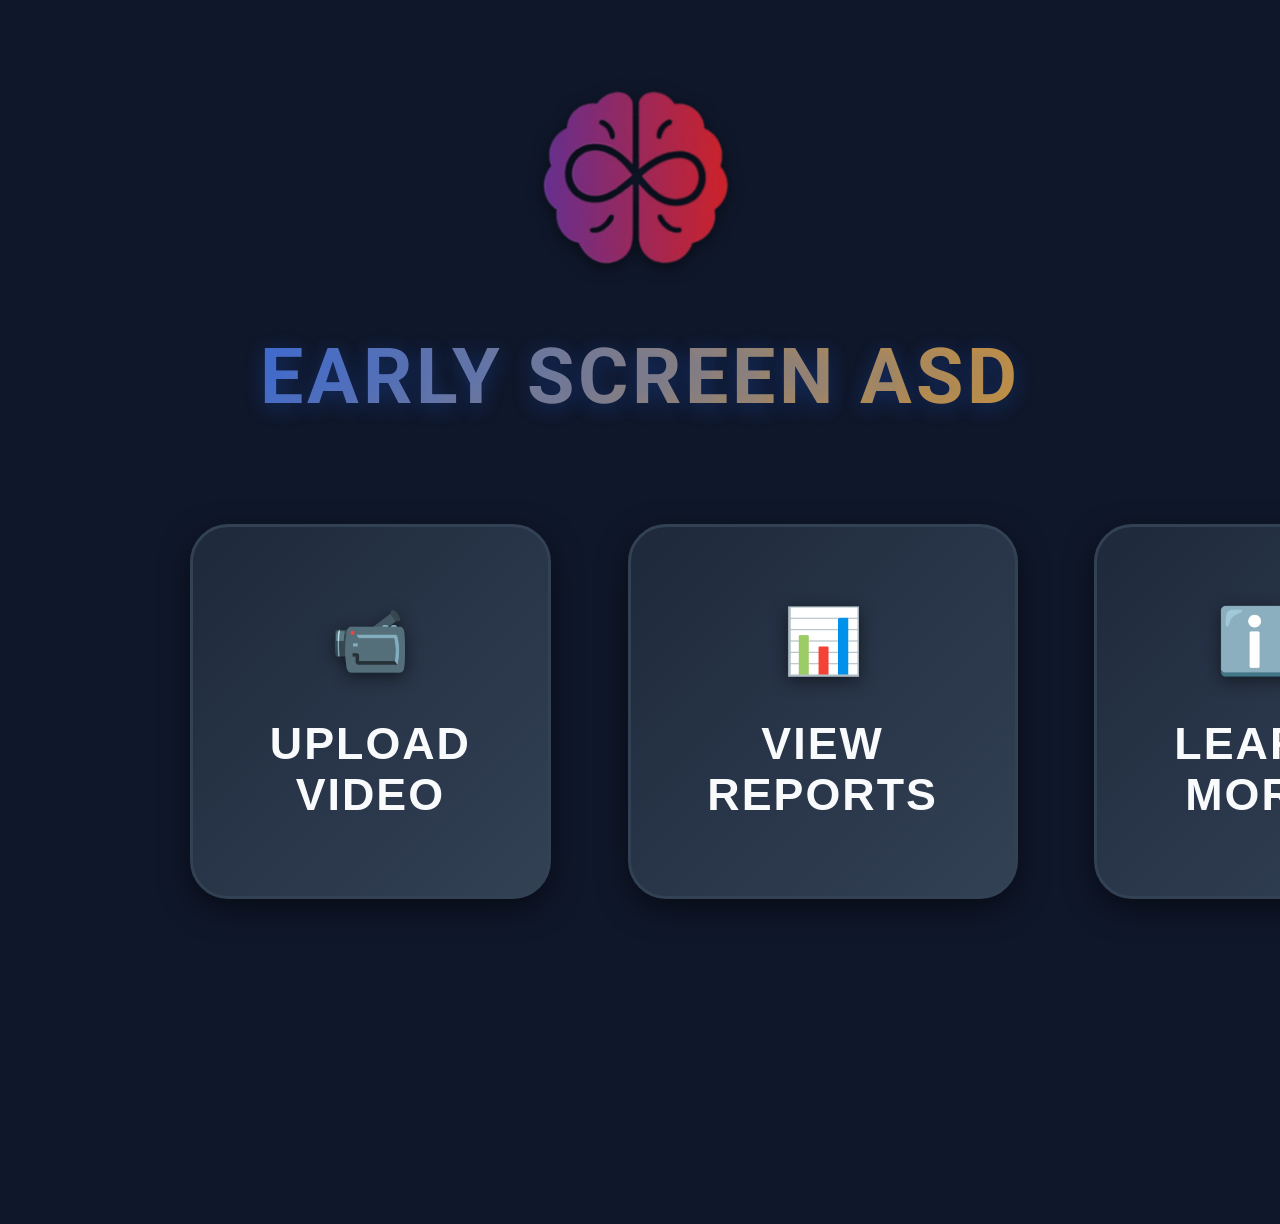
<file: autism-related-behaivours-main/tv_app/index.html>
<!DOCTYPE html>
<html lang="en">

<head>
    <meta charset="UTF-8">
    <meta name="viewport" content="width=device-width, initial-scale=1.0">
    <title>Early Screen ASD - TV Application</title>
    <link rel="stylesheet" href="styles.css">
    <link href="https://fonts.googleapis.com/css2?family=Roboto:wght@300;400;500;700&display=swap" rel="stylesheet">
</head>

<body>
    <!-- Home Screen -->
    <div id="home-screen" class="screen active">
        <div class="container">
            <div class="logo-section">
                <img src="../LOGO.png" alt="Early Screen ASD Logo" class="logo">
                <h1 class="title">Early Screen ASD</h1>
            </div>

            <div class="button-grid">
                <button class="nav-button" onclick="navigateTo('upload-screen')">
                    <div class="button-icon">📹</div>
                    <span class="button-text">Upload Video</span>
                </button>

                <button class="nav-button" onclick="navigateTo('reports-screen')">
                    <div class="button-icon">📊</div>
                    <span class="button-text">View Reports</span>
                </button>

                <button class="nav-button" onclick="navigateTo('learn-screen')">
                    <div class="button-icon">ℹ️</div>
                    <span class="button-text">Learn More</span>
                </button>
            </div>
        </div>
    </div>

    <!-- Upload Screen -->
    <div id="upload-screen" class="screen">
        <div class="container">
            <div class="header">
                <button class="back-button" onclick="navigateTo('home-screen')">← Back to Home</button>
                <h2>Video Analysis</h2>
            </div>

            <div class="upload-section">
                <div class="upload-area" id="drop-area">
                    <div class="upload-content">
                        <div class="upload-icon">📁</div>
                        <h3>Upload Video for Analysis</h3>
                        <p>Drag and drop your video file here or click to browse</p>
                        <input type="file" id="file-input" accept="video/*" style="display: none;">
                        <button class="browse-btn" onclick="document.getElementById('file-input').click()">Browse
                            Files</button>
                    </div>
                </div>

                <div class="analysis-controls">
                    <button class="action-button" id="analyze-btn" disabled>Start Analysis</button>
                    <button class="action-button secondary" id="cancel-btn" disabled>Cancel</button>
                </div>
            </div>

            <div class="progress-section" id="progress-section" style="display: none;">
                <div class="progress-bar">
                    <div class="progress-fill" id="progress-fill"></div>
                </div>
                <p class="progress-text" id="progress-text">Preparing analysis...</p>
            </div>

            <div class="results-section" id="results-section" style="display: none;">
                <div class="results-header">
                    <h3>Analysis Results</h3>
                    <span class="timestamp" id="analysis-timestamp"></span>
                </div>

                <div class="results-grid">
                    <div class="result-card">
                        <div class="result-icon">🎯</div>
                        <div class="result-content">
                            <h4>Overall Assessment</h4>
                            <p class="result-value" id="overall-assessment">-</p>
                        </div>
                    </div>

                    <div class="result-card">
                        <div class="result-icon">📊</div>
                        <div class="result-content">
                            <h4>Confidence Score</h4>
                            <p class="result-value" id="confidence-score">-</p>
                        </div>
                    </div>

                    <div class="result-card">
                        <div class="result-icon">⏱️</div>
                        <div class="result-content">
                            <h4>Analysis Time</h4>
                            <p class="result-value" id="analysis-time">-</p>
                        </div>
                    </div>
                </div>

                <div class="detailed-results">
                    <h4>Detailed Analysis</h4>
                    <div class="behaviors-grid" id="behaviors-grid">
                        <!-- Behavior cards will be populated here -->
                    </div>
                </div>

                <div class="actions">
                    <button class="action-button" onclick="saveReport()">Save Report</button>
                    <button class="action-button secondary" onclick="navigateTo('reports-screen')">View All
                        Reports</button>
                </div>
            </div>
        </div>
    </div>

    <!-- Reports Screen -->
    <div id="reports-screen" class="screen">
        <div class="container">
            <div class="header">
                <button class="back-button" onclick="navigateTo('home-screen')">← Back to Home</button>
                <h2>Video Analysis History</h2>
            </div>

            <div class="search-section">
                <input type="text" id="search-input" placeholder="Search reports by date or filename...">
                <button class="search-btn">Search</button>
            </div>

            <div class="reports-list" id="reports-list">
                <!-- Reports will be populated here -->
                <div class="no-reports">
                    <div class="no-reports-icon">📋</div>
                    <p>No analysis reports yet. Upload a video to get started.</p>
                </div>
            </div>
        </div>
    </div>

    <!-- Learn More Screen -->
    <div id="learn-screen" class="screen">
        <div class="container">
            <div class="header">
                <button class="back-button" onclick="navigateTo('home-screen')">← Back to Home</button>
                <h2>Learn More</h2>
            </div>

            <div class="content-section">
                <div class="disclaimer-box">
                    <h3>⚠️ Important Disclaimer</h3>
                    <p>
                        Early Screen ASD is an <strong>assistive tool</strong> designed to help identify potential signs
                        of autism spectrum disorder
                        in children through video analysis. This tool is <strong>NOT</strong> a diagnostic tool and
                        should not be used as a substitute
                        for professional medical evaluation.
                    </p>
                    <p>
                        <strong>Important:</strong> Always consult with qualified healthcare professionals for accurate
                        diagnosis and treatment recommendations.
                    </p>
                </div>

                <div class="info-section">
                    <h3>What is Early Screen ASD?</h3>
                    <p>
                        Early Screen ASD uses advanced machine learning algorithms to analyze video footage of
                        children's behavior
                        and identify patterns that may be associated with autism spectrum disorder. The system is
                        designed to assist
                        healthcare professionals and caregivers in the early identification process.
                    </p>
                </div>

                <div class="info-section">
                    <h3>How It Works</h3>
                    <ol>
                        <li><strong>Upload:</strong> Submit a video of the child's natural behavior</li>
                        <li><strong>Analysis:</strong> Our AI system processes the video frame by frame</li>
                        <li><strong>Detection:</strong> The system identifies behavioral patterns and movements</li>
                        <li><strong>Report:</strong> Generate a detailed analysis report for professional review</li>
                    </ol>
                </div>

                <div class="info-section">
                    <h3>What We Analyze</h3>
                    <div class="features-grid">
                        <div class="feature-card">
                            <div class="feature-icon">✋</div>
                            <h4>Hand Movements</h4>
                            <p>Repetitive hand flapping, finger movements, and unusual hand positioning</p>
                        </div>
                        <div class="feature-card">
                            <div class="feature-icon">🔄</div>
                            <h4>Body Movements</h4>
                            <p>Spinning, rocking, and other repetitive body movements</p>
                        </div>
                        <div class="feature-card">
                            <div class="feature-icon">👀</div>
                            <h4>Eye Contact</h4>
                            <p>Patterns of gaze and eye contact behavior</p>
                        </div>
                        <div class="feature-card">
                            <div class="feature-icon">🗣️</div>
                            <h4>Vocal Patterns</h4>
                            <p>Speech patterns and vocalizations</p>
                        </div>
                    </div>
                </div>

                <div class="info-section">
                    <h3>Benefits of Early Detection</h3>
                    <p>
                        Early identification of autism spectrum disorder can lead to:
                    </p>
                    <ul>
                        <li>Earlier access to intervention services</li>
                        <li>Improved long-term outcomes</li>
                        <li>Better support for families and caregivers</li>
                        <li>More effective educational planning</li>
                    </ul>
                </div>

                <div class="info-section">
                    <h3>Privacy & Security</h3>
                    <p>
                        We take your privacy seriously. All video uploads are:
                    </p>
                    <ul>
                        <li>Encrypted during transmission and storage</li>
                        <li>Processed locally when possible</li>
                        <li>Automatically deleted after analysis</li>
                        <li>Never shared without explicit consent</li>
                    </ul>
                </div>
            </div>
        </div>
    </div>

    <script src="script.js"></script>
</body>

</html>
</file>
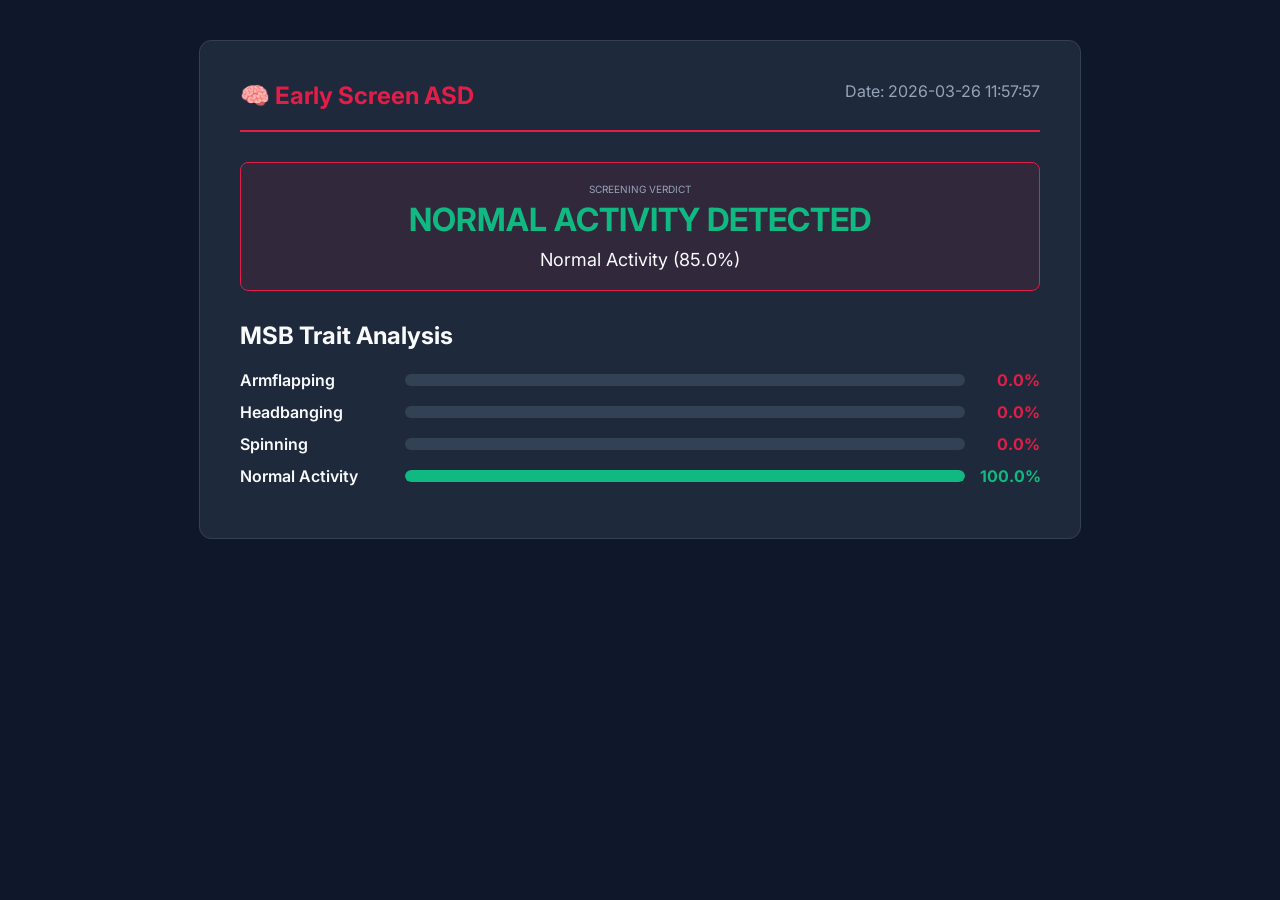
<file: autism-related-behaivours-main/asd_report.html>
<!DOCTYPE html>
    <html lang="en">
    <head>
        <meta charset="UTF-8">
        <title>Early Screen ASD - Report</title>
        <style>
            @import url('https://fonts.googleapis.com/css2?family=Inter:wght@400;600;700&display=swap');
            body { font-family: 'Inter', sans-serif; background-color: #0F172A; color: #F8FAFC; margin: 0; padding: 40px; }
            .container { max-width: 800px; margin: 0 auto; background: #1E293B; padding: 40px; border-radius: 12px; border: 1px solid #334155; }
            header { border-bottom: 2px solid #E11D48; padding-bottom: 20px; margin-bottom: 30px; display: flex; justify-content: space-between; }
            .logo { font-size: 24px; font-weight: 700; color: #E11D48; }
            .verdict-box { background: rgba(225, 29, 72, 0.1); border: 1px solid #E11D48; padding: 20px; border-radius: 8px; text-align: center; margin-bottom: 30px; }
            .verdict-value { font-size: 32px; font-weight: 700; color: #10B981; }
            .trait-row { display: flex; align-items: center; margin-bottom: 12px; }
            .trait-label { width: 150px; font-weight: 600; }
            .bar-container { flex-grow: 1; height: 12px; background: #334155; border-radius: 6px; overflow: hidden; margin: 0 15px; }
            .bar-fill { height: 100%; border-radius: 6px; }
            .trait-pct { width: 60px; text-align: right; font-weight: 700; color: #E11D48; }
        </style>
    </head>
    <body>
        <div class="container">
            <header>
                <div class="logo">🧠 Early Screen ASD</div>
                <div style="text-align: right; color: #94A3B8;">Date: 2026-03-26 11:57:57</div>
            </header>
            <div class="verdict-box">
                <div style="text-transform: uppercase; font-size: 10px; color: #94A3B8; margin-bottom: 5px;">Screening Verdict</div>
                <div class="verdict-value">NORMAL ACTIVITY DETECTED</div>
                <div style="margin-top: 10px; font-size: 18px;">Normal Activity (85.0%)</div>
            </div>
            <section>
                <h2>MSB Trait Analysis</h2>
                
        <div class="trait-row">
            <div class="trait-label">Armflapping</div>
            <div class="bar-container">
                <div class="bar-fill" style="width: 0.0%; background: #E11D48;"></div>
            </div>
            <div class="trait-pct" style="color: #E11D48;">0.0%</div>
        </div>
        
        <div class="trait-row">
            <div class="trait-label">Headbanging</div>
            <div class="bar-container">
                <div class="bar-fill" style="width: 0.0%; background: #E11D48;"></div>
            </div>
            <div class="trait-pct" style="color: #E11D48;">0.0%</div>
        </div>
        
        <div class="trait-row">
            <div class="trait-label">Spinning</div>
            <div class="bar-container">
                <div class="bar-fill" style="width: 0.0%; background: #E11D48;"></div>
            </div>
            <div class="trait-pct" style="color: #E11D48;">0.0%</div>
        </div>
        
        <div class="trait-row">
            <div class="trait-label">Normal Activity</div>
            <div class="bar-container">
                <div class="bar-fill" style="width: 100.0%; background: #10B981;"></div>
            </div>
            <div class="trait-pct" style="color: #10B981;">100.0%</div>
        </div>
        
            </section>
        </div>
    </body>
    </html>
</file>
<file: autism-related-behaivours-main/tv_app/styles.css>
/* TV Application Styles - Optimized for Large Screens */

:root {
    --primary-color: #2563eb;
    --secondary-color: #64748b;
    --accent-color: #f59e0b;
    --success-color: #10b981;
    --danger-color: #ef4444;
    --bg-color: #0f172a;
    --surface-color: #1e293b;
    --text-primary: #f8fafc;
    --text-secondary: #94a3b8;
    --border-color: #334155;
    --shadow-color: rgba(0, 0, 0, 0.5);

    /* TV-friendly sizing */
    --font-size-xs: 1.2rem;
    --font-size-sm: 1.6rem;
    --font-size-base: 2rem;
    --font-size-lg: 2.8rem;
    --font-size-xl: 3.6rem;
    --font-size-2xl: 4.8rem;
    --spacing-xs: 0.8rem;
    --spacing-sm: 1.6rem;
    --spacing-md: 2.4rem;
    --spacing-lg: 3.2rem;
    --spacing-xl: 4.8rem;
    --spacing-2xl: 6.4rem;
    --border-radius-sm: 0.8rem;
    --border-radius-md: 1.6rem;
    --border-radius-lg: 2.4rem;
}

/* Reset and Base Styles */
* {
    box-sizing: border-box;
    margin: 0;
    padding: 0;
}

body {
    font-family: 'Roboto', sans-serif;
    background-color: var(--bg-color);
    color: var(--text-primary);
    height: 100vh;
    width: 100vw;
    overflow: hidden;
    display: flex;
    flex-direction: column;
}

/* Screen Management */
.screen {
    position: absolute;
    top: 0;
    left: 0;
    width: 100%;
    height: 100%;
    opacity: 0;
    visibility: hidden;
    transform: translateX(100%);
    transition: all 0.5s cubic-bezier(0.4, 0, 0.2, 1);
    z-index: 1;
}

.screen.active {
    opacity: 1;
    visibility: visible;
    transform: translateX(0);
}

.container {
    max-width: 1200px;
    margin: 0 auto;
    padding: var(--spacing-xl);
    height: 100%;
    display: flex;
    flex-direction: column;
}

/* Header Styles */
.header {
    display: flex;
    align-items: center;
    justify-content: space-between;
    margin-bottom: var(--spacing-xl);
    padding-bottom: var(--spacing-md);
    border-bottom: 2px solid var(--border-color);
}

.back-button {
    background: none;
    border: 2px solid var(--border-color);
    color: var(--text-primary);
    padding: var(--spacing-sm) var(--spacing-md);
    border-radius: var(--border-radius-md);
    font-size: var(--font-size-lg);
    cursor: pointer;
    transition: all 0.3s ease;
    text-decoration: none;
    display: inline-flex;
    align-items: center;
    gap: var(--spacing-sm);
}

.back-button:hover {
    background-color: var(--border-color);
    border-color: var(--text-primary);
    transform: scale(1.05);
}

/* Home Screen Styles */
.logo-section {
    text-align: center;
    margin-bottom: var(--spacing-2xl);
}

.logo {
    width: 200px;
    height: 200px;
    object-fit: contain;
    margin-bottom: var(--spacing-lg);
    filter: drop-shadow(0 4px 8px var(--shadow-color));
}

.title {
    font-size: var(--font-size-2xl);
    font-weight: 700;
    text-transform: uppercase;
    letter-spacing: 4px;
    background: linear-gradient(135deg, var(--primary-color), var(--accent-color));
    -webkit-background-clip: text;
    -webkit-text-fill-color: transparent;
    background-clip: text;
    text-shadow: 0 4px 20px rgba(37, 99, 235, 0.3);
}

.button-grid {
    display: grid;
    grid-template-columns: repeat(3, 1fr);
    gap: var(--spacing-xl);
    max-width: 900px;
    margin: 0 auto;
}

.nav-button {
    background: linear-gradient(135deg, var(--surface-color), #334155);
    border: 3px solid var(--border-color);
    color: var(--text-primary);
    padding: var(--spacing-xl);
    border-radius: var(--border-radius-lg);
    font-size: var(--font-size-xl);
    font-weight: 600;
    cursor: pointer;
    transition: all 0.3s ease;
    display: flex;
    flex-direction: column;
    align-items: center;
    gap: var(--spacing-md);
    box-shadow: 0 10px 30px var(--shadow-color);
    min-height: 200px;
    text-align: center;
}

.nav-button:hover {
    transform: translateY(-10px) scale(1.05);
    border-color: var(--primary-color);
    box-shadow: 0 20px 40px rgba(37, 99, 235, 0.4);
}

.nav-button:active {
    transform: translateY(-5px) scale(0.98);
}

.button-icon {
    font-size: 4rem;
    filter: drop-shadow(0 4px 8px var(--shadow-color));
}

.button-text {
    font-size: var(--font-size-lg);
    font-weight: 600;
    text-transform: uppercase;
    letter-spacing: 2px;
}

/* Upload Screen Styles */
.upload-section {
    display: grid;
    grid-template-columns: 2fr 1fr;
    gap: var(--spacing-xl);
    margin-bottom: var(--spacing-xl);
}

.upload-area {
    background: linear-gradient(135deg, var(--surface-color), #334155);
    border: 3px dashed var(--border-color);
    border-radius: var(--border-radius-lg);
    padding: var(--spacing-xl);
    text-align: center;
    transition: all 0.3s ease;
    min-height: 400px;
    display: flex;
    align-items: center;
    justify-content: center;
}

.upload-area.drag-over {
    border-color: var(--primary-color);
    background: rgba(37, 99, 235, 0.1);
    transform: scale(1.02);
}

.upload-content {
    display: flex;
    flex-direction: column;
    align-items: center;
    gap: var(--spacing-lg);
}

.upload-icon {
    font-size: 6rem;
    opacity: 0.6;
}

.upload-content h3 {
    font-size: var(--font-size-xl);
    margin-bottom: var(--spacing-sm);
}

.upload-content p {
    font-size: var(--font-size-lg);
    color: var(--text-secondary);
}

.browse-btn {
    background: var(--primary-color);
    border: none;
    color: white;
    padding: var(--spacing-md) var(--spacing-xl);
    border-radius: var(--border-radius-md);
    font-size: var(--font-size-lg);
    font-weight: 600;
    cursor: pointer;
    transition: all 0.3s ease;
    text-transform: uppercase;
    letter-spacing: 1px;
}

.browse-btn:hover {
    background: #1d4ed8;
    transform: scale(1.05);
}

.analysis-controls {
    display: flex;
    flex-direction: column;
    gap: var(--spacing-md);
}

.action-button {
    padding: var(--spacing-lg);
    border-radius: var(--border-radius-md);
    font-size: var(--font-size-lg);
    font-weight: 600;
    cursor: pointer;
    transition: all 0.3s ease;
    text-transform: uppercase;
    letter-spacing: 1px;
    border: 3px solid transparent;
}

.action-button.primary {
    background: var(--primary-color);
    color: white;
    border-color: var(--primary-color);
}

.action-button.primary:hover {
    background: #1d4ed8;
    border-color: #1d4ed8;
    transform: scale(1.05);
}

.action-button.secondary {
    background: transparent;
    color: var(--text-primary);
    border-color: var(--border-color);
}

.action-button.secondary:hover {
    background: var(--border-color);
    transform: scale(1.05);
}

.action-button:disabled {
    opacity: 0.5;
    cursor: not-allowed;
    transform: none;
}

/* Progress Section */
.progress-section {
    margin-bottom: var(--spacing-xl);
    padding: var(--spacing-lg);
    background: linear-gradient(135deg, var(--surface-color), #334155);
    border-radius: var(--border-radius-lg);
    border: 2px solid var(--border-color);
}

.progress-bar {
    width: 100%;
    height: 20px;
    background-color: var(--bg-color);
    border-radius: 10px;
    overflow: hidden;
    margin-bottom: var(--spacing-md);
    border: 2px solid var(--border-color);
}

.progress-fill {
    width: 0%;
    height: 100%;
    background: linear-gradient(90deg, var(--primary-color), var(--accent-color));
    transition: width 0.5s ease;
}

.progress-text {
    font-size: var(--font-size-lg);
    color: var(--text-secondary);
    text-align: center;
}

/* Results Section */
.results-section {
    flex: 1;
    display: flex;
    flex-direction: column;
    gap: var(--spacing-xl);
}

.results-header {
    display: flex;
    justify-content: space-between;
    align-items: center;
    border-bottom: 2px solid var(--border-color);
    padding-bottom: var(--spacing-md);
}

.timestamp {
    font-size: var(--font-size-sm);
    color: var(--text-secondary);
}

.results-grid {
    display: grid;
    grid-template-columns: repeat(3, 1fr);
    gap: var(--spacing-lg);
}

.result-card {
    background: linear-gradient(135deg, var(--surface-color), #334155);
    border: 2px solid var(--border-color);
    border-radius: var(--border-radius-lg);
    padding: var(--spacing-lg);
    display: flex;
    align-items: center;
    gap: var(--spacing-md);
    transition: all 0.3s ease;
}

.result-card:hover {
    transform: translateY(-5px);
    border-color: var(--primary-color);
}

.result-icon {
    font-size: 3rem;
    background: rgba(37, 99, 235, 0.1);
    padding: var(--spacing-sm);
    border-radius: 50%;
}

.result-content h4 {
    font-size: var(--font-size-base);
    color: var(--text-secondary);
    margin-bottom: var(--spacing-xs);
}

.result-value {
    font-size: var(--font-size-xl);
    font-weight: 700;
    color: var(--text-primary);
}

.detailed-results {
    background: linear-gradient(135deg, var(--surface-color), #334155);
    border: 2px solid var(--border-color);
    border-radius: var(--border-radius-lg);
    padding: var(--spacing-lg);
    flex: 1;
}

.detailed-results h4 {
    font-size: var(--font-size-xl);
    margin-bottom: var(--spacing-lg);
    border-bottom: 2px solid var(--border-color);
    padding-bottom: var(--spacing-md);
}

.behaviors-grid {
    display: grid;
    grid-template-columns: repeat(auto-fit, minmax(300px, 1fr));
    gap: var(--spacing-md);
}

.behavior-card {
    background: var(--bg-color);
    border: 2px solid var(--border-color);
    border-radius: var(--border-radius-md);
    padding: var(--spacing-md);
    display: flex;
    align-items: center;
    gap: var(--spacing-md);
}

.behavior-icon {
    font-size: 2rem;
    width: 60px;
    height: 60px;
    display: flex;
    align-items: center;
    justify-content: center;
    border-radius: 50%;
    background: rgba(245, 158, 11, 0.1);
}

.behavior-content h5 {
    font-size: var(--font-size-base);
    margin-bottom: var(--spacing-xs);
}

.behavior-content p {
    font-size: var(--font-size-sm);
    color: var(--text-secondary);
}

.actions {
    display: flex;
    gap: var(--spacing-md);
    justify-content: flex-end;
}

/* Reports Screen Styles */
.search-section {
    display: flex;
    gap: var(--spacing-md);
    margin-bottom: var(--spacing-xl);
}

#search-input {
    flex: 1;
    padding: var(--spacing-md);
    border-radius: var(--border-radius-md);
    border: 2px solid var(--border-color);
    background: var(--surface-color);
    color: var(--text-primary);
    font-size: var(--font-size-lg);
}

#search-input::placeholder {
    color: var(--text-secondary);
}

.search-btn {
    background: var(--primary-color);
    color: white;
    border: none;
    padding: var(--spacing-md) var(--spacing-xl);
    border-radius: var(--border-radius-md);
    font-size: var(--font-size-lg);
    cursor: pointer;
    transition: all 0.3s ease;
}

.search-btn:hover {
    background: #1d4ed8;
    transform: scale(1.05);
}

.reports-list {
    flex: 1;
    overflow-y: auto;
    padding-right: var(--spacing-sm);
}

.report-item {
    background: linear-gradient(135deg, var(--surface-color), #334155);
    border: 2px solid var(--border-color);
    border-radius: var(--border-radius-lg);
    padding: var(--spacing-lg);
    margin-bottom: var(--spacing-md);
    transition: all 0.3s ease;
    cursor: pointer;
}

.report-item:hover {
    transform: translateX(10px);
    border-color: var(--primary-color);
}

.report-header {
    display: flex;
    justify-content: space-between;
    align-items: center;
    margin-bottom: var(--spacing-md);
}

.report-title {
    font-size: var(--font-size-lg);
    font-weight: 600;
}

.report-date {
    font-size: var(--font-size-sm);
    color: var(--text-secondary);
}

.report-summary {
    display: grid;
    grid-template-columns: repeat(3, 1fr);
    gap: var(--spacing-md);
}

.report-metric {
    background: var(--bg-color);
    padding: var(--spacing-sm);
    border-radius: var(--border-radius-sm);
    border: 1px solid var(--border-color);
}

.report-metric-label {
    font-size: var(--font-size-xs);
    color: var(--text-secondary);
    text-transform: uppercase;
    letter-spacing: 1px;
}

.report-metric-value {
    font-size: var(--font-size-base);
    font-weight: 600;
    margin-top: var(--spacing-xs);
}

.no-reports {
    text-align: center;
    padding: var(--spacing-2xl);
    color: var(--text-secondary);
}

.no-reports-icon {
    font-size: 6rem;
    margin-bottom: var(--spacing-md);
    opacity: 0.5;
}

/* Learn More Screen Styles */
.content-section {
    flex: 1;
    overflow-y: auto;
    padding-right: var(--spacing-sm);
}

.disclaimer-box {
    background: linear-gradient(135deg, #3f1d1d, #5f2727);
    border: 3px solid #ef4444;
    border-radius: var(--border-radius-lg);
    padding: var(--spacing-lg);
    margin-bottom: var(--spacing-xl);
}

.disclaimer-box h3 {
    font-size: var(--font-size-xl);
    margin-bottom: var(--spacing-md);
    color: #fecaca;
}

.disclaimer-box p {
    font-size: var(--font-size-base);
    line-height: 1.6;
    margin-bottom: var(--spacing-md);
}

.info-section {
    margin-bottom: var(--spacing-xl);
    padding: var(--spacing-lg);
    background: linear-gradient(135deg, var(--surface-color), #334155);
    border: 2px solid var(--border-color);
    border-radius: var(--border-radius-lg);
}

.info-section h3 {
    font-size: var(--font-size-xl);
    margin-bottom: var(--spacing-md);
    color: var(--text-primary);
}

.info-section p {
    font-size: var(--font-size-base);
    line-height: 1.8;
    color: var(--text-secondary);
    margin-bottom: var(--spacing-md);
}

.info-section ol,
.info-section ul {
    font-size: var(--font-size-base);
    line-height: 1.8;
    color: var(--text-secondary);
    padding-left: var(--spacing-lg);
}

.info-section li {
    margin-bottom: var(--spacing-sm);
}

.features-grid {
    display: grid;
    grid-template-columns: repeat(2, 1fr);
    gap: var(--spacing-md);
    margin-top: var(--spacing-md);
}

.feature-card {
    background: var(--bg-color);
    border: 2px solid var(--border-color);
    border-radius: var(--border-radius-md);
    padding: var(--spacing-md);
    display: flex;
    align-items: center;
    gap: var(--spacing-md);
    transition: all 0.3s ease;
}

.feature-card:hover {
    transform: translateX(10px);
    border-color: var(--primary-color);
}

.feature-icon {
    font-size: 3rem;
    width: 80px;
    height: 80px;
    display: flex;
    align-items: center;
    justify-content: center;
    border-radius: 50%;
    background: rgba(37, 99, 235, 0.1);
}

.feature-card h4 {
    font-size: var(--font-size-lg);
    margin-bottom: var(--spacing-sm);
}

.feature-card p {
    font-size: var(--font-size-base);
    color: var(--text-secondary);
}

/* Responsive Design for Different TV Sizes */
@media (max-width: 1200px) {
    .button-grid {
        grid-template-columns: 1fr;
        gap: var(--spacing-lg);
    }

    .upload-section {
        grid-template-columns: 1fr;
    }

    .results-grid {
        grid-template-columns: 1fr;
    }

    .features-grid {
        grid-template-columns: 1fr;
    }
}

@media (max-width: 768px) {
    :root {
        --font-size-base: 1.6rem;
        --font-size-lg: 2.2rem;
        --font-size-xl: 3rem;
        --font-size-2xl: 4rem;
        --spacing-lg: 2.4rem;
        --spacing-xl: 3.2rem;
        --spacing-2xl: 4.8rem;
    }

    .container {
        padding: var(--spacing-lg);
    }

    .logo {
        width: 150px;
        height: 150px;
    }

    .title {
        font-size: var(--font-size-xl);
    }

    .nav-button {
        padding: var(--spacing-lg);
        font-size: var(--font-size-lg);
        min-height: 150px;
    }

    .button-icon {
        font-size: 3rem;
    }
}

/* Accessibility Enhancements */
@media (prefers-reduced-motion: reduce) {
    * {
        animation-duration: 0.01ms !important;
        animation-iteration-count: 1 !important;
        transition-duration: 0.01ms !important;
        scroll-behavior: auto !important;
    }
}

/* Focus styles for keyboard navigation */
button:focus,
input:focus {
    outline: 4px solid var(--primary-color);
    outline-offset: 2px;
}

/* High contrast mode support */
@media (prefers-contrast: high) {
    :root {
        --bg-color: #000000;
        --surface-color: #ffffff;
        --text-primary: #000000;
        --text-secondary: #333333;
        --border-color: #000000;
    }
}

/* Notifications */
.notification {
    position: fixed;
    top: 20px;
    right: 20px;
    background: var(--surface-color);
    border: 2px solid var(--border-color);
    color: var(--text-primary);
    padding: var(--spacing-md);
    border-radius: var(--border-radius-md);
    font-size: var(--font-size-lg);
    font-weight: 600;
    z-index: 1000;
    box-shadow: 0 10px 30px var(--shadow-color);
    transform: translateX(120%);
    transition: transform 0.3s ease;
    max-width: 400px;
}

.notification.show {
    transform: translateX(0);
}

.notification.fade-out {
    opacity: 0;
    transform: translateX(120%);
}

.notification.notification-success {
    border-color: var(--success-color);
    background: rgba(16, 185, 129, 0.1);
}

.notification.notification-error {
    border-color: var(--danger-color);
    background: rgba(239, 68, 68, 0.1);
}

.notification.notification-warning {
    border-color: var(--accent-color);
    background: rgba(245, 158, 11, 0.1);
}

.notification.notification-info {
    border-color: var(--primary-color);
    background: rgba(37, 99, 235, 0.1);
}

/* Print styles */
@media print {
    body {
        background: white;
        color: black;
    }
    
    .screen {
        position: static;
        opacity: 1;
        visibility: visible;
        transform: none;
    }
    
    .back-button,
    .nav-button,
    .action-button,
    .browse-btn {
        display: none;
    }
    
    .notification {
        display: none;
    }
}
</file>
